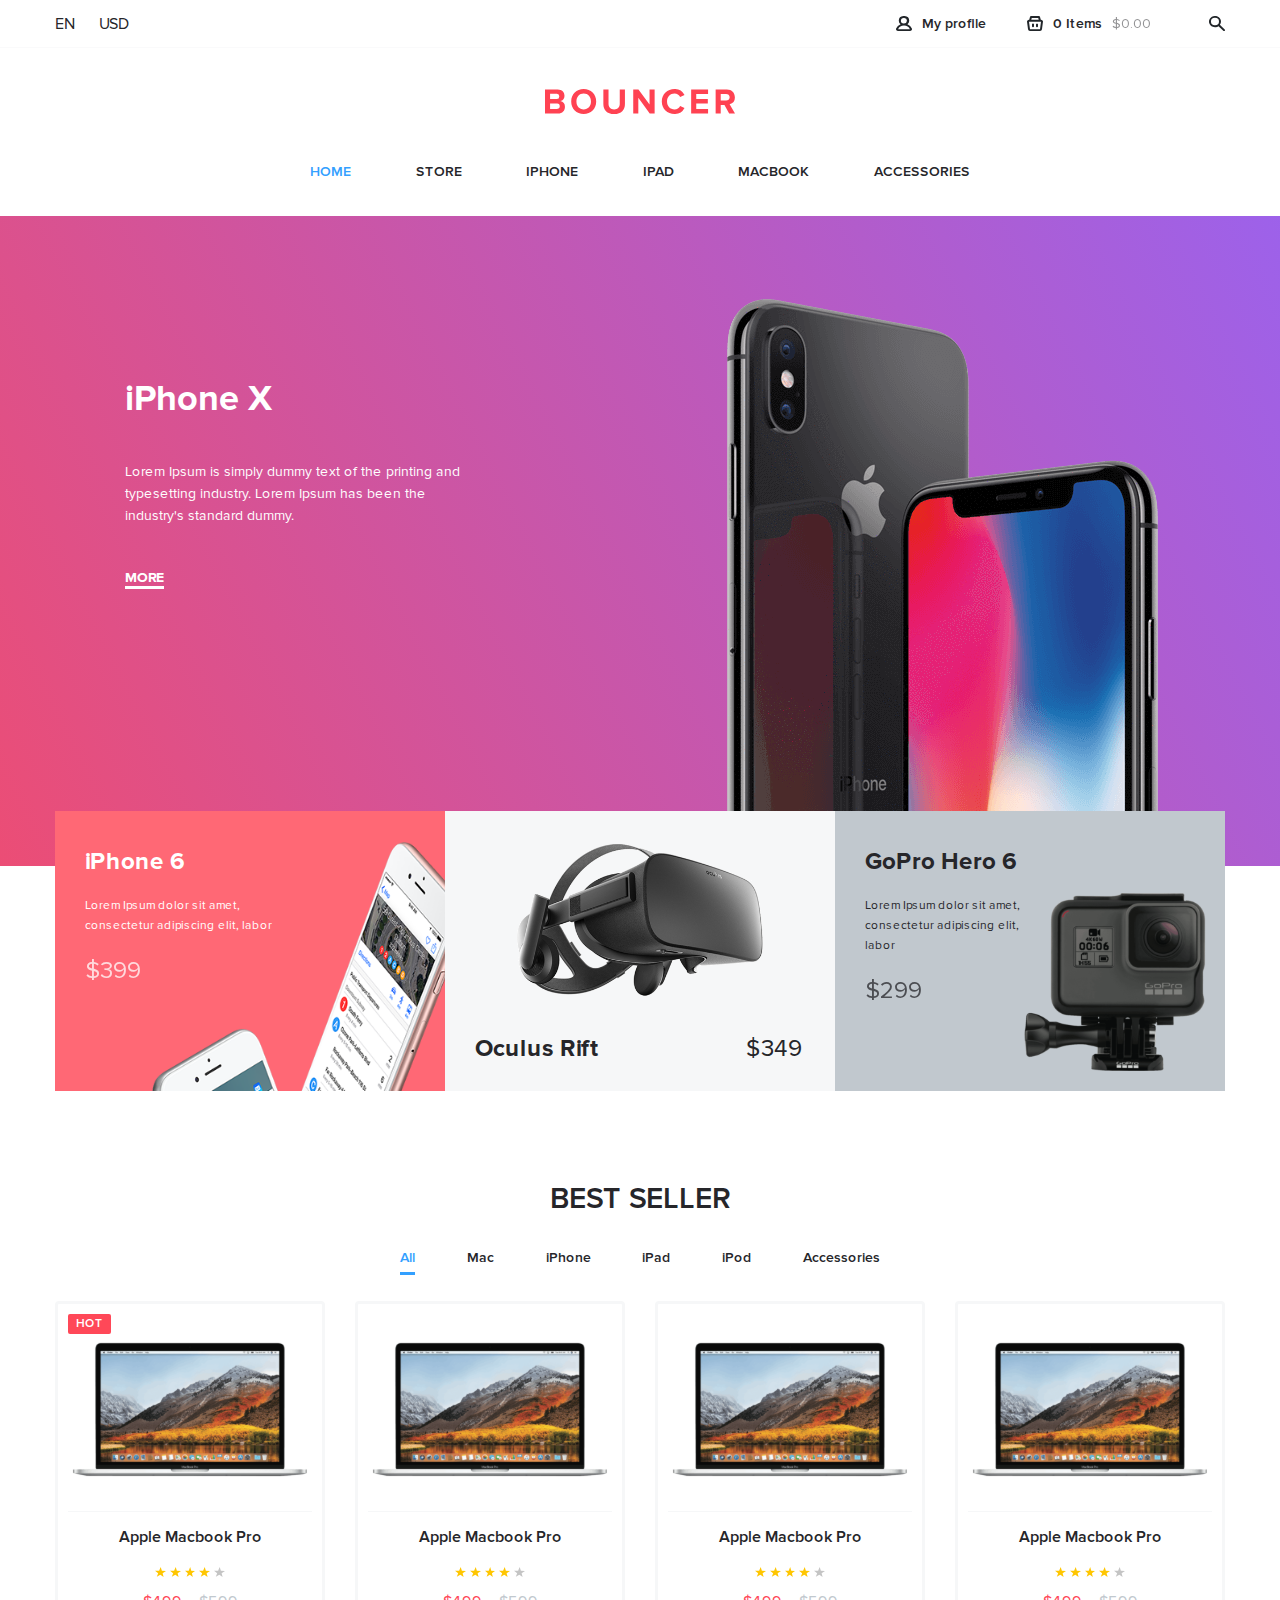
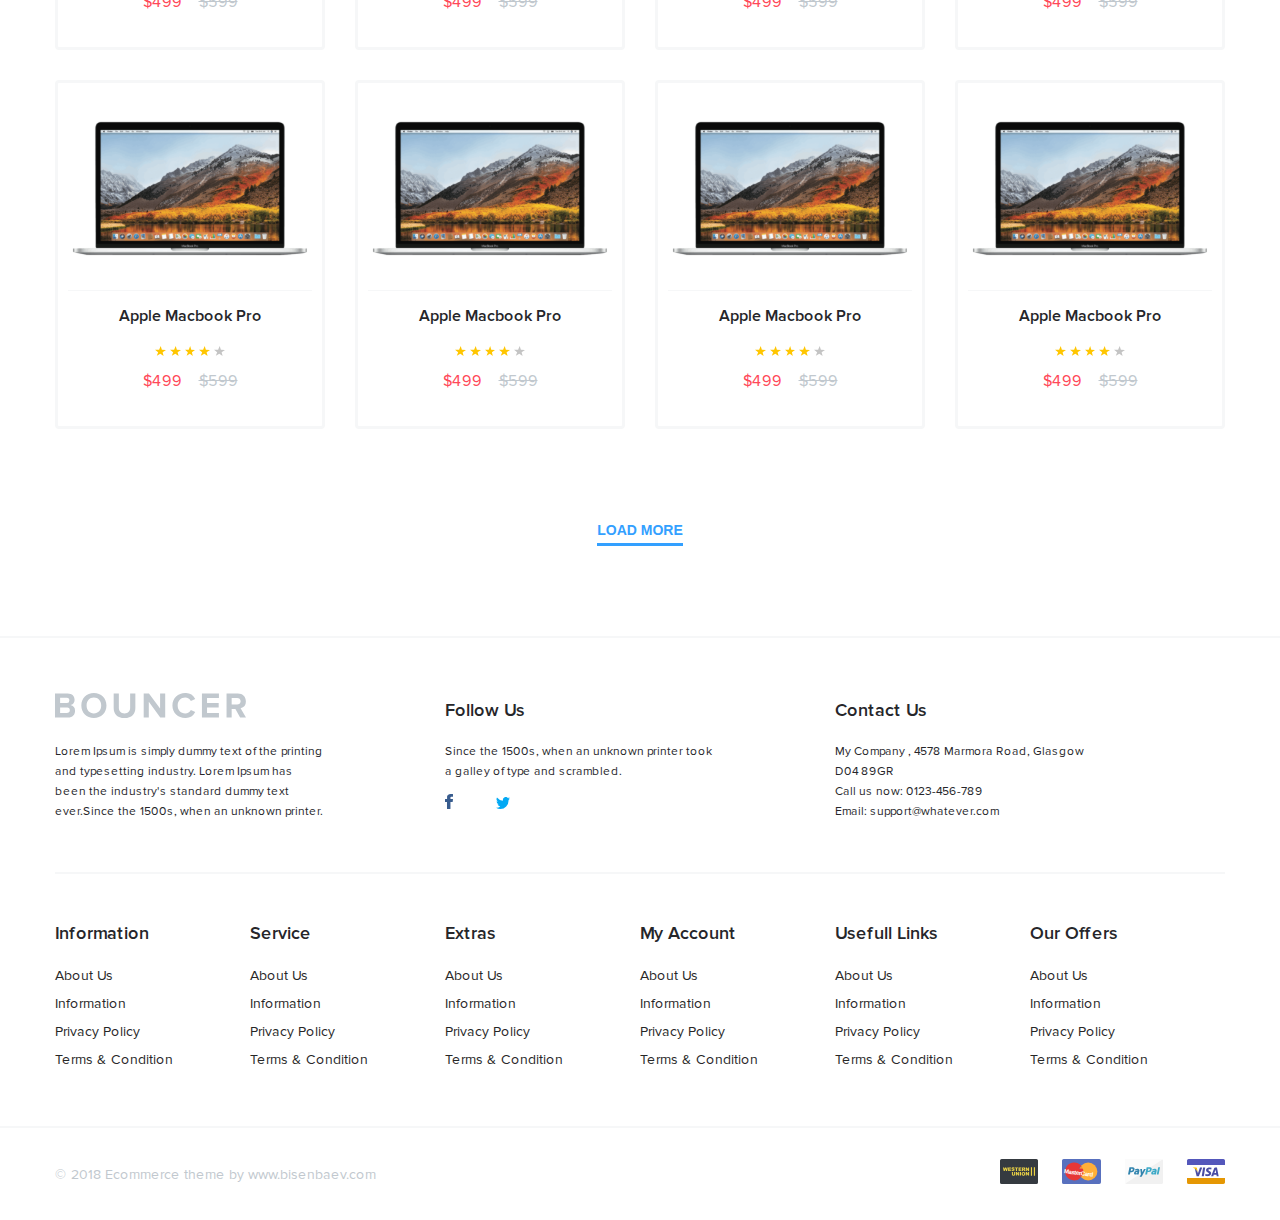
<file: Bouncer/index.html>
<!DOCTYPE html>
<html lang="en">

<head>
    <meta charset="UTF-8">
    <meta name="viewport" content="width=device-width, initial-scale=1.0">
    <meta http-equiv="X-UA-Compatible" content="ie=edge">
    <title>Bouncer</title>
    <link rel="stylesheet" href="styles/site.css">
</head>

<body>
    <header class="column-container">
        <div class="top-menu">
            <div class="container">
                <div class="left-controls">
                    <span class="dd">EN</span>
                    <span class="dd">USD</span>
                </div>
                <div class="right-controls flex-vertical-center">
                    <a href="#" class="profile-link flex-vertical-center font-semibold">
                        <img src="./img/Без названия (1).svg">
                        <span>My profile</span>
                    </a>
                    <div class="cart-controls flex-vertical-center">
                        <a href="#" class="cart-link flex-vertical-center font-semibold">
                            <img src="./img/Без названия (2).svg">
                            <span>0 Items</span>
                        </a>
                        <span class="cart-total">$0.00</span>
                    </div>
                    <img src="./img/Без названия.svg">
                </div>
            </div>
        </div>
        <div class="logo-and-nav-container column-container">
            <img src="./img/logo.svg" alt="">
            <nav class="flex-container">
                <a href="#" class="nav-link active">Home</a>
                <a href="#" class="nav-link">Store</a>
                <a href="#" class="nav-link">iPhone</a>
                <a href="#" class="nav-link">iPad</a>
                <a href="#" class="nav-link">MacBook</a>
                <a href="#" class="nav-link">Accessories</a>
            </nav>
        </div>
    </header>
    <section class="carousel-section">
        <div class="container flex-container">
            <div class="slide-description">
                <div class="slide-title">iPhone X</div>
                <div class="slide-text">Lorem Ipsum is simply dummy text of the printing and typesetting industry. Lorem
                    Ipsum has been the industry's standard dummy.</div>
                <a href="#" class="slide-link">MORE</a>
            </div>
            <img src="./img/mask group.svg" alt="">
        </div>
    </section>
    <section class="top-gadgets-section">
        <div class="container flex-container">
            <a href="#" class="gadget-card">
                <div class="card-title">iPhone 6</div>
                <div class="card-text">Lorem Ipsum dolor sit amet, consectetur adipiscing elit, labor</div>
                <div class="price">$399</div>
                <img class="card-image" src="./img/pic small.svg" alt="">
            </a>
            <a href="#" class="gadget-card">
                <img class="card-image" src="./img/oculus.svg" alt="">

                <div class="card-text">
                    <div class="card-title">Oculus Rift</div>
                    <div class="price">$349</div>
                </div>
            </a>
            <a href="#" class="gadget-card">
                <div class="card-title">GoPro Hero 6</div>
                <div class="card-text">Lorem Ipsum dolor sit amet, consectetur adipiscing elit, labor</div>
                <div class="price">$299</div>
                <img class="card-image" src="./img/gopro.svg" alt="">
            </a>
        </div>
    </section>
    <section class="best-seller-section">
        <div class="container">
            <div class="bs-title">Best Seller</div>
            <div class="bs-links">
                <a href="#" class="bs-link active">All</a>
                <a href="#" class="bs-link">Mac</a>
                <a href="#" class="bs-link">iPhone</a>
                <a href="#" class="bs-link">iPad</a>
                <a href="#" class="bs-link">iPod</a>
                <a href="#" class="bs-link">Accessories</a>
            </div>
            <div class="bs-products">
                <div class="product-card hot">
                    <div class="product-img-container">
                        <img class="product-img" src="./img/macbook.svg" alt="">
                        <div class="product-controls">
                            <button type="button" class="product-control">
                                <img src="./img/hearts.svg">
                            </button>
                            <button type="button" class="product-control">
                                <img src="./img/cart_2.svg">
                            </button>
                        </div>
                    </div>
                    <div class="product-name">Apple Macbook Pro</div>
                    <div class="rating">
                        <img src="./img/star_copy_4.svg" alt="" class="star active">
                        <img src="./img/star_copy_4.svg" alt="" class="star active">
                        <img src="./img/star_copy_4.svg" alt="" class="star active">
                        <img src="./img/star_copy_4.svg" alt="" class="star active">
                        <img src="./img/star_copy_4.svg" alt="" class="star">
                    </div>
                    <div class="price">
                        <span class="current-price">$499</span>
                        <span class="old-price">$599</span>
                    </div>
                </div>
                <div class="product-card">
                    <div class="product-img-container">
                        <img class="product-img" src="./img/macbook.svg" alt="">
                        <div class="product-controls">
                            <button type="button" class="product-control">
                                <img src="./img/hearts.svg">
                            </button>
                            <button type="button" class="product-control">
                                <img src="./img/cart_2.svg">
                            </button>
                        </div>
                    </div>
                    <div class="product-name">Apple Macbook Pro</div>
                    <div class="rating">
                        <img src="./img/star_copy_4.svg" alt="" class="star active">
                        <img src="./img/star_copy_4.svg" alt="" class="star active">
                        <img src="./img/star_copy_4.svg" alt="" class="star active">
                        <img src="./img/star_copy_4.svg" alt="" class="star active">
                        <img src="./img/star_copy_4.svg" alt="" class="star">
                    </div>
                    <div class="price">
                        <span class="current-price">$499</span>
                        <span class="old-price">$599</span>
                    </div>
                </div>
                <div class="product-card">
                    <div class="product-img-container">
                        <img class="product-img" src="./img/macbook.svg" alt="">
                        <div class="product-controls">
                            <button type="button" class="product-control">
                                <img src="./img/hearts.svg">
                            </button>
                            <button type="button" class="product-control">
                                <img src="./img/cart_2.svg">
                            </button>
                        </div>
                    </div>
                    <div class="product-name">Apple Macbook Pro</div>
                    <div class="rating">
                        <img src="./img/star_copy_4.svg" alt="" class="star active">
                        <img src="./img/star_copy_4.svg" alt="" class="star active">
                        <img src="./img/star_copy_4.svg" alt="" class="star active">
                        <img src="./img/star_copy_4.svg" alt="" class="star active">
                        <img src="./img/star_copy_4.svg" alt="" class="star">
                    </div>
                    <div class="price">
                        <span class="current-price">$499</span>
                        <span class="old-price">$599</span>
                    </div>
                </div>
                <div class="product-card">
                    <div class="product-img-container">
                        <img class="product-img" src="./img/macbook.svg" alt="">
                        <div class="product-controls">
                            <button type="button" class="product-control">
                                <img src="./img/hearts.svg">
                            </button>
                            <button type="button" class="product-control">
                                <img src="./img/cart_2.svg">
                            </button>
                        </div>
                    </div>
                    <div class="product-name">Apple Macbook Pro</div>
                    <div class="rating">
                        <img src="./img/star_copy_4.svg" alt="" class="star active">
                        <img src="./img/star_copy_4.svg" alt="" class="star active">
                        <img src="./img/star_copy_4.svg" alt="" class="star active">
                        <img src="./img/star_copy_4.svg" alt="" class="star active">
                        <img src="./img/star_copy_4.svg" alt="" class="star">
                    </div>
                    <div class="price">
                        <span class="current-price">$499</span>
                        <span class="old-price">$599</span>
                    </div>
                </div>
                <div class="product-card">
                    <div class="product-img-container">
                        <img class="product-img" src="./img/macbook.svg" alt="">
                        <div class="product-controls">
                            <button type="button" class="product-control">
                                <img src="./img/hearts.svg">
                            </button>
                            <button type="button" class="product-control">
                                <img src="./img/cart_2.svg">
                            </button>
                        </div>
                    </div>
                    <div class="product-name">Apple Macbook Pro</div>
                    <div class="rating">
                        <img src="./img/star_copy_4.svg" alt="" class="star active">
                        <img src="./img/star_copy_4.svg" alt="" class="star active">
                        <img src="./img/star_copy_4.svg" alt="" class="star active">
                        <img src="./img/star_copy_4.svg" alt="" class="star active">
                        <img src="./img/star_copy_4.svg" alt="" class="star">
                    </div>
                    <div class="price">
                        <span class="current-price">$499</span>
                        <span class="old-price">$599</span>
                    </div>
                </div>
                <div class="product-card">
                    <div class="product-img-container">
                        <img class="product-img" src="./img/macbook.svg" alt="">
                        <div class="product-controls">
                            <button type="button" class="product-control">
                                <img src="./img/hearts.svg">
                            </button>
                            <button type="button" class="product-control">
                                <img src="./img/cart_2.svg">
                            </button>
                        </div>
                    </div>
                    <div class="product-name">Apple Macbook Pro</div>
                    <div class="rating">
                        <img src="./img/star_copy_4.svg" alt="" class="star active">
                        <img src="./img/star_copy_4.svg" alt="" class="star active">
                        <img src="./img/star_copy_4.svg" alt="" class="star active">
                        <img src="./img/star_copy_4.svg" alt="" class="star active">
                        <img src="./img/star_copy_4.svg" alt="" class="star">
                    </div>
                    <div class="price">
                        <span class="current-price">$499</span>
                        <span class="old-price">$599</span>
                    </div>
                </div>
                <div class="product-card">
                    <div class="product-img-container">
                        <img class="product-img" src="./img/macbook.svg" alt="">
                        <div class="product-controls">
                            <button type="button" class="product-control">
                                <img src="./img/hearts.svg">
                            </button>
                            <button type="button" class="product-control">
                                <img src="./img/cart_2.svg">
                            </button>
                        </div>
                    </div>
                    <div class="product-name">Apple Macbook Pro</div>
                    <div class="rating">
                        <img src="./img/star_copy_4.svg" alt="" class="star active">
                        <img src="./img/star_copy_4.svg" alt="" class="star active">
                        <img src="./img/star_copy_4.svg" alt="" class="star active">
                        <img src="./img/star_copy_4.svg" alt="" class="star active">
                        <img src="./img/star_copy_4.svg" alt="" class="star">
                    </div>
                    <div class="price">
                        <span class="current-price">$499</span>
                        <span class="old-price">$599</span>
                    </div>
                </div>
                <div class="product-card">
                    <div class="product-img-container">
                        <img class="product-img" src="./img/macbook.svg" alt="">
                        <div class="product-controls">
                            <button type="button" class="product-control">
                                <img src="./img/hearts.svg">
                            </button>
                            <button type="button" class="product-control">
                                <img src="./img/cart_2.svg">
                            </button>
                        </div>
                    </div>
                    <div class="product-name">Apple Macbook Pro</div>
                    <div class="rating">
                        <img src="./img/star_copy_4.svg" alt="" class="star active">
                        <img src="./img/star_copy_4.svg" alt="" class="star active">
                        <img src="./img/star_copy_4.svg" alt="" class="star active">
                        <img src="./img/star_copy_4.svg" alt="" class="star active">
                        <img src="./img/star_copy_4.svg" alt="" class="star">
                    </div>
                    <div class="price">
                        <span class="current-price">$499</span>
                        <span class="old-price">$599</span>
                    </div>
                </div>
            </div>
            <div class="more">
                <button class= "loadmore" type="button">Load more</button>
            </div>
        </div>
    </section>
    <footer class="footer">
        <div class="container">
            <div class="footer-general">
                <div class="footer-general-item">
                    <img src="./img/logogrey.svg" alt="">
                    <p class="item-text">Lorem Ipsum is simply dummy text of the printing and typesetting industry.
                        Lorem Ipsum has been the industry's standard dummy text ever.Since the 1500s, when an
                        unknown printer.</p>
                </div>
                <div class="footer-general-item">
                    <span class="footer-title">Follow Us</span>
                    <p class="item-text">Since the 1500s, when an unknown printer took a galley of type and
                        scrambled.</p>
                    <div>
                    <img class="social-icon" src="./img/facebook.svg" alt="">
                    <img class="social-icon" src="./img/twitter.svg" alt="">
                </div>
            </div>
            <div class="footer-general-item">
                <span class="footer-title">Contact Us</span>
                <p class="item-text">My Company , 4578 Marmora Road, Glasgow <br>
                    D04 89GR <br>
                    Call us now: 0123-456-789 <br>
                    Email: support@whatever.com</p>
            </div>
        </div>
        <div class="footer-links">
            <div class="link-column">
                <div class="column-title">Information</div>
                <div class="column-links">
                    <a href="#">About Us</a>
                    <a href="#">Information</a>
                    <a href="#">Privacy Policy</a>
                    <a href="#">Terms & Condition</a>
                </div>
            </div>
            <div class="link-column">
                <div class="column-title">Service</div>
                <div class="column-links">
                    <a href="#">About Us</a>
                    <a href="#">Information</a>
                    <a href="#">Privacy Policy</a>
                    <a href="#">Terms & Condition</a>
                </div>
            </div>
            <div class="link-column">
                <div class="column-title">Extras</div>
                <div class="column-links">
                    <a href="#">About Us</a>
                    <a href="#">Information</a>
                    <a href="#">Privacy Policy</a>
                    <a href="#">Terms & Condition</a>
                </div>
            </div>
            <div class="link-column">
                <div class="column-title">My Account</div>
                <div class="column-links">
                    <a href="#">About Us</a>
                    <a href="#">Information</a>
                    <a href="#">Privacy Policy</a>
                    <a href="#">Terms & Condition</a>
                </div>
            </div>
            <div class="link-column">
                <div class="column-title">Usefull Links</div>
                <div class="column-links">
                    <a href="#">About Us</a>
                    <a href="#">Information</a>
                    <a href="#">Privacy Policy</a>
                    <a href="#">Terms & Condition</a>
                </div>
            </div>
            <div class="link-column">
                <div class="column-title">Our Offers</div>
                <div class="column-links">
                    <a href="#">About Us</a>
                    <a href="#">Information</a>
                    <a href="#">Privacy Policy</a>
                    <a href="#">Terms & Condition</a>
                </div>
            </div>


        </div>
        </div>
    </footer>

    <div class="credits">
        <div class="container credits-container">
            <span class="copyright">© 2018 Ecommerce theme by www.bisenbaev.com</span>
            <div class="pay-logos">
                <img src="./img/Western-union.svg">
                <img src="./img/Master Card.svg">
                <img src="./img/Paypal.svg">
                <img src="./img/Visa.svg">
            </div>
        </div>
    </div>
</body>

</html>
</file>
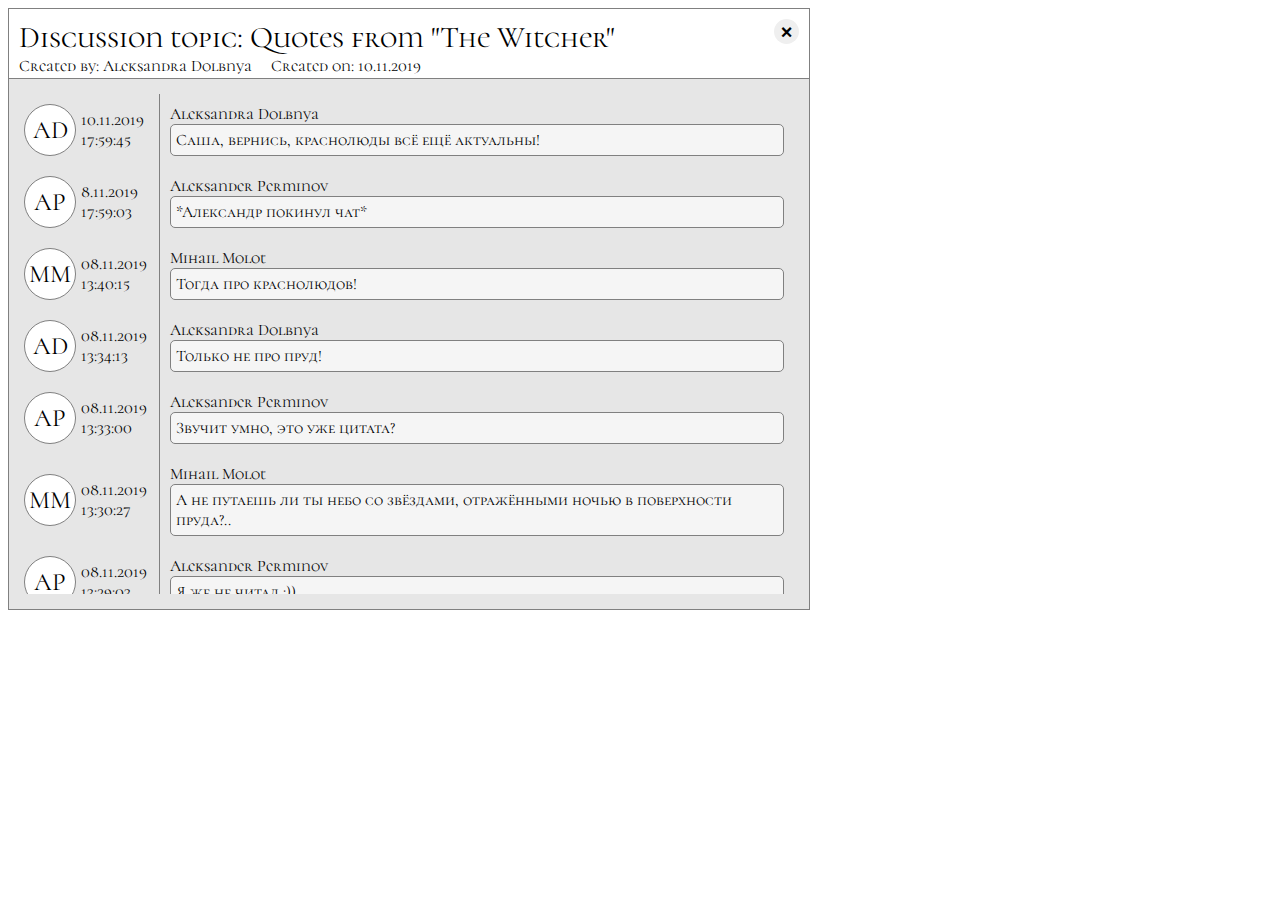
<file: chat.html>
<!DOCTYPE html>
<html lang="en">

<head>
    <meta charset="UTF-8">
    <meta name="viewport" content="width=device-width, initial-scale=1.0">
    <meta http-equiv="X-UA-Compatible" content="ie=edge">
    <link rel="stylesheet" href="chat.css">
    <title>Discussion window</title>
</head>

<body>
    <div class="page">
        <div class="start">
            <div class="topic">
                <span>Discussion topic: Quotes from "The Witcher"</span>
                <button type="button" class="close-button"> &times; </button>
            </div>
            <span class="creator"> Created by: Aleksandra Dolbnya </span>
            <span> Created on: 10.11.2019 </span>

        </div>

        <div class="main">

            <div class="message">
                <div class="message__date">
                    <div class="icon">AD</div>
                    <div class="date">
                        <span>10.11.2019</span>
                        <span>17:59:45</span>
                    </div>
                </div>
                <div class="message__text">
                    <span class="author">Aleksandra Dolbnya</span>
                    <div class="text">Саша, вернись, краснолюды всё ещё актуальны!</div>
                </div>
            </div>

            <div class="message">
                <div class="message__date">
                    <div class="icon">AP</div>
                    <div class="date">
                        <span>8.11.2019</span>
                        <span>17:59:03</span>
                    </div>
                </div>
                <div class="message__text">
                    <span>Aleksander Perminov</span>
                    <div class="text">*Александр покинул чат*</div>
                </div>
            </div>

            <div class="message">
                <div class="message__date">
                    <div class="icon">MM</div>
                    <div class="date">
                        <span>08.11.2019</span>
                        <span>13:40:15</span>
                    </div>
                </div>
                <div class="message__text">
                    <span>Mihail Molot</span>
                    <div class="text">Тогда про краснолюдов!</div>
                </div>
            </div>

            <div class="message">
                <div class="message__date">
                    <div class="icon">AD</div>
                    <div class="date">
                        <span>08.11.2019</span>
                        <span>13:34:13</span>
                    </div>
                </div>
                <div class="message__text">
                    <span>Aleksandra Dolbnya</span>
                    <div class="text">Только не про пруд!</div>
                </div>
            </div>

            <div class="message">
                <div class="message__date">
                    <div class="icon">AP</div>
                    <div class="date">
                        <span>08.11.2019</span>
                        <span>13:33:00</span>
                    </div>
                </div>
                <div class="message__text">
                    <span>Aleksander Perminov</span>
                    <div class="text">Звучит умно, это уже цитата?</div>
                </div>
            </div>

            <div class="message">
                <div class="message__date">
                    <div class="icon">MM</div>
                    <div class="date">
                        <span>08.11.2019</span>
                        <span>13:30:27</span>
                    </div>
                </div>
                <div class="message__text">
                    <span>Mihail Molot</span>
                    <div class="text">
                        А не путаешь ли ты небо со звёздами, отражёнными ночью в поверхности пруда?..
                    </div>
                </div>
            </div>

            <div class="message">
                <div class="message__date">
                    <div class="icon">AP</div>
                    <div class="date">
                        <span>08.11.2019</span>
                        <span>13:29:03</span>
                    </div>
                </div>
                <div class="message__text">
                    <span>Aleksander Perminov</span>
                    <div class="text">Я же не читал :))</div>
                </div>
            </div>

            <div class="message">
                <div class="message__date">
                    <div class="icon">AD</div>
                    <div class="date">
                        <span>08.11.2019</span>
                        <span>13:28:17</span>
                    </div>
                </div>
                <div class="message__text">
                    <span>Aleksandra Dolbnya</span>
                    <div class="text">Ребят, срочно нужны лучшие цитаты из "Ведьмака"!</div>
                </div>
            </div>

            <div class="message">
                <div class="message__date">
                    <div class="icon">AP</div>
                    <div class="date">
                        <span>08.11.2019</span>
                        <span>13:20:43</span>
                    </div>
                </div>
                <div class="message__text">
                    <span>Aleksander Perminov</span>
                    <div class="text">Цитаты из "Ведьмака" тут, конечно, помогут!</div>
                </div>
            </div>

        </div>

    </div>




    </div>
</body>

</html>
</file>
<file: Bouncer/styles/site.css>
@font-face {
  font-family: 'Proxima Nova Rg';
  src: url("../fonts/ProximaNova-Regular.eot");
  src: local("Proxima Nova Regular"), local("ProximaNova-Regular"), url("../fonts/ProximaNova-Regular.eot?#iefix") format("embedded-opentype"), url("../fonts/ProximaNova-Regular.woff") format("woff"), url("../fonts/fonts/ProximaNova-Regular.ttf") format("truetype");
  font-weight: normal;
  font-style: normal;
}

@font-face {
  font-family: 'Proxima Nova Rg';
  src: url("../fonts/ProximaNova-Semibold.eot");
  src: local("Proxima Nova Semibold"), local("ProximaNova-Semibold"), url("../fonts/ProximaNova-Semibold.eot?#iefix") format("embedded-opentype"), url("../fonts/ProximaNova-Semibold.woff") format("woff"), url("../fonts/ProximaNova-Semibold.ttf") format("truetype");
  font-weight: 600;
  font-style: normal;
}

@font-face {
  font-family: 'Proxima Nova Rg';
  src: url("../fonts/ProximaNova-Bold.eot");
  src: local("Proxima Nova Condensed Bold"), local("ProximaNova-Bold"), url("../fonts/ProximaNova-Bold.eot?#iefix") format("embedded-opentype"), url("../fonts/ProximaNova-Bold.woff") format("woff"), url("../fonts/ProximaNova-Bold.ttf") format("truetype");
  font-weight: bold;
  font-style: normal;
}

* {
  -webkit-box-sizing: border-box;
          box-sizing: border-box;
}

.container {
  max-width: 1170px;
  margin: 0 auto;
}

body {
  font-family: 'Proxima Nova Rg';
  margin: 0;
  color: #26262A;
}

.font-bold, .carousel-section .slide-title, .carousel-section .slide-link, .gadget-card:nth-child(2n) .card-text .card-title, .gadget-card .card-title, .loadmore {
  font-weight: bold;
}

.font-semibold, .nav-link, .bs-title, .bs-link, .product-card.hot:after, .product-card .product-name, .footer-title, .column-title {
  font-weight: 600;
}

.flex-container, .column-container, .flex-vertical-center {
  display: -webkit-box;
  display: -ms-flexbox;
  display: flex;
}

.column-container {
  -webkit-box-orient: vertical;
  -webkit-box-direction: normal;
      -ms-flex-direction: column;
          flex-direction: column;
}

.flex-vertical-center {
  -webkit-box-align: center;
      -ms-flex-align: center;
          align-items: center;
}

header {
  height: 216px;
}

.top-menu {
  height: 48px;
  border-bottom: 1px solid #FAFAFB;
}

.top-menu .container {
  display: -webkit-box;
  display: -ms-flexbox;
  display: flex;
  -webkit-box-pack: justify;
      -ms-flex-pack: justify;
          justify-content: space-between;
  -webkit-box-align: center;
      -ms-flex-align: center;
          align-items: center;
  height: 100%;
}

.top-menu .dd:first-child {
  margin-right: 20px;
}

.profile-link,
.cart-link {
  font-size: 14px;
  text-decoration: none;
  color: #26262A;
  margin-right: 41px;
}

.profile-link > img,
.cart-link > img {
  margin-right: 10px;
}

.cart-controls {
  margin-right: 58px;
}

.cart-link {
  margin-right: 0;
}

.cart-total {
  opacity: .5;
  margin-left: 10px;
  font-size: 14px;
}

.logo-and-nav-container {
  -webkit-box-flex: 1;
      -ms-flex-positive: 1;
          flex-grow: 1;
  -webkit-box-align: center;
      -ms-flex-align: center;
          align-items: center;
  -webkit-box-pack: justify;
      -ms-flex-pack: justify;
          justify-content: space-between;
  padding-top: 41px;
  padding-bottom: 36px;
}

nav {
  width: 660px;
  -webkit-box-pack: justify;
      -ms-flex-pack: justify;
          justify-content: space-between;
}

.nav-link {
  text-decoration: none;
  text-transform: uppercase;
  font-size: 14px;
  color: #26262A;
}

.nav-link.active, .nav-link:hover {
  color: #33A0FF;
}

@font-face {
  font-family: 'Proxima Nova Rg';
  src: url("../fonts/ProximaNova-Regular.eot");
  src: local("Proxima Nova Regular"), local("ProximaNova-Regular"), url("../fonts/ProximaNova-Regular.eot?#iefix") format("embedded-opentype"), url("../fonts/ProximaNova-Regular.woff") format("woff"), url("../fonts/fonts/ProximaNova-Regular.ttf") format("truetype");
  font-weight: normal;
  font-style: normal;
}

@font-face {
  font-family: 'Proxima Nova Rg';
  src: url("../fonts/ProximaNova-Semibold.eot");
  src: local("Proxima Nova Semibold"), local("ProximaNova-Semibold"), url("../fonts/ProximaNova-Semibold.eot?#iefix") format("embedded-opentype"), url("../fonts/ProximaNova-Semibold.woff") format("woff"), url("../fonts/ProximaNova-Semibold.ttf") format("truetype");
  font-weight: 600;
  font-style: normal;
}

@font-face {
  font-family: 'Proxima Nova Rg';
  src: url("../fonts/ProximaNova-Bold.eot");
  src: local("Proxima Nova Condensed Bold"), local("ProximaNova-Bold"), url("../fonts/ProximaNova-Bold.eot?#iefix") format("embedded-opentype"), url("../fonts/ProximaNova-Bold.woff") format("woff"), url("../fonts/ProximaNova-Bold.ttf") format("truetype");
  font-weight: bold;
  font-style: normal;
}

* {
  -webkit-box-sizing: border-box;
          box-sizing: border-box;
}

.container {
  max-width: 1170px;
  margin: 0 auto;
}

body {
  font-family: 'Proxima Nova Rg';
  margin: 0;
  color: #26262A;
}

.font-bold, .carousel-section .slide-title, .carousel-section .slide-link, .gadget-card:nth-child(2n) .card-text .card-title, .gadget-card .card-title, .loadmore {
  font-weight: bold;
}

.font-semibold, .nav-link, .bs-title, .bs-link, .product-card.hot:after, .product-card .product-name, .footer-title, .column-title {
  font-weight: 600;
}

.flex-container, .column-container, .flex-vertical-center {
  display: -webkit-box;
  display: -ms-flexbox;
  display: flex;
}

.column-container {
  -webkit-box-orient: vertical;
  -webkit-box-direction: normal;
      -ms-flex-direction: column;
          flex-direction: column;
}

.flex-vertical-center {
  -webkit-box-align: center;
      -ms-flex-align: center;
          align-items: center;
}

.carousel-section {
  height: 650px;
  background-image: linear-gradient(63deg, #ff4858 -25%, #8f65ff 118%);
}

.carousel-section .container {
  -webkit-box-pack: justify;
      -ms-flex-pack: justify;
          justify-content: space-between;
  padding-left: 70px;
  padding-right: 35px;
}

.carousel-section .slide-description {
  padding-top: 161px;
  color: white;
}

.carousel-section .slide-title {
  font-size: 36px;
}

.carousel-section .slide-text {
  margin: 40px 0;
  line-height: 22px;
  font-size: 14px;
}

.carousel-section .slide-link {
  text-decoration: none;
  line-height: 22px;
  font-size: 14px;
  color: white;
  border-bottom: 3px solid white;
}

@font-face {
  font-family: 'Proxima Nova Rg';
  src: url("../fonts/ProximaNova-Regular.eot");
  src: local("Proxima Nova Regular"), local("ProximaNova-Regular"), url("../fonts/ProximaNova-Regular.eot?#iefix") format("embedded-opentype"), url("../fonts/ProximaNova-Regular.woff") format("woff"), url("../fonts/fonts/ProximaNova-Regular.ttf") format("truetype");
  font-weight: normal;
  font-style: normal;
}

@font-face {
  font-family: 'Proxima Nova Rg';
  src: url("../fonts/ProximaNova-Semibold.eot");
  src: local("Proxima Nova Semibold"), local("ProximaNova-Semibold"), url("../fonts/ProximaNova-Semibold.eot?#iefix") format("embedded-opentype"), url("../fonts/ProximaNova-Semibold.woff") format("woff"), url("../fonts/ProximaNova-Semibold.ttf") format("truetype");
  font-weight: 600;
  font-style: normal;
}

@font-face {
  font-family: 'Proxima Nova Rg';
  src: url("../fonts/ProximaNova-Bold.eot");
  src: local("Proxima Nova Condensed Bold"), local("ProximaNova-Bold"), url("../fonts/ProximaNova-Bold.eot?#iefix") format("embedded-opentype"), url("../fonts/ProximaNova-Bold.woff") format("woff"), url("../fonts/ProximaNova-Bold.ttf") format("truetype");
  font-weight: bold;
  font-style: normal;
}

* {
  -webkit-box-sizing: border-box;
          box-sizing: border-box;
}

.container {
  max-width: 1170px;
  margin: 0 auto;
}

body {
  font-family: 'Proxima Nova Rg';
  margin: 0;
  color: #26262A;
}

.font-bold, .carousel-section .slide-title, .carousel-section .slide-link, .gadget-card:nth-child(2n) .card-text .card-title, .gadget-card .card-title, .loadmore {
  font-weight: bold;
}

.font-semibold, .nav-link, .bs-title, .bs-link, .product-card.hot:after, .product-card .product-name, .footer-title, .column-title {
  font-weight: 600;
}

.flex-container, .column-container, .flex-vertical-center {
  display: -webkit-box;
  display: -ms-flexbox;
  display: flex;
}

.column-container {
  -webkit-box-orient: vertical;
  -webkit-box-direction: normal;
      -ms-flex-direction: column;
          flex-direction: column;
}

.flex-vertical-center {
  -webkit-box-align: center;
      -ms-flex-align: center;
          align-items: center;
}

.top-gadgets-section {
  margin-top: -55px;
}

.top-gadgets-section .container {
  -webkit-box-pack: center;
      -ms-flex-pack: center;
          justify-content: center;
}

.gadget-card {
  width: 390px;
  height: 280px;
  background-color: #F6F7F8;
  color: #26262A;
  text-decoration: none;
  padding-top: 36px;
  padding-left: 30px;
  position: relative;
}

.gadget-card:first-child {
  background-color: #FF6875;
  color: white;
}

.gadget-card:first-child .card-text {
  width: 220px;
}

.gadget-card:first-child .card-image {
  position: absolute;
  right: 0;
  bottom: 0;
}

.gadget-card:first-child .price {
  opacity: .75;
}

.gadget-card:nth-child(2n) .card-image {
  position: absolute;
  right: 34px;
  top: -52px;
}

.gadget-card:nth-child(2n) .card-text {
  position: absolute;
  bottom: 12px;
  left: 30px;
  display: -webkit-box;
  display: -ms-flexbox;
  display: flex;
  right: 33px;
}

.gadget-card:nth-child(2n) .card-text .price {
  margin-left: auto;
}

.gadget-card:last-child {
  background-color: #C1C8CE;
}

.gadget-card:last-child .card-text {
  width: 160px;
}

.gadget-card:last-child .price {
  opacity: .75;
}

.gadget-card:last-child .card-image {
  position: absolute;
  left: 144px;
  bottom: 20px;
}

.gadget-card .card-title {
  font-size: 24px;
}

.gadget-card .card-text {
  font-size: 12px;
  line-height: 20px;
  margin: 20px 0;
}

.gadget-card .price {
  font-size: 24px;
}

@font-face {
  font-family: 'Proxima Nova Rg';
  src: url("../fonts/ProximaNova-Regular.eot");
  src: local("Proxima Nova Regular"), local("ProximaNova-Regular"), url("../fonts/ProximaNova-Regular.eot?#iefix") format("embedded-opentype"), url("../fonts/ProximaNova-Regular.woff") format("woff"), url("../fonts/fonts/ProximaNova-Regular.ttf") format("truetype");
  font-weight: normal;
  font-style: normal;
}

@font-face {
  font-family: 'Proxima Nova Rg';
  src: url("../fonts/ProximaNova-Semibold.eot");
  src: local("Proxima Nova Semibold"), local("ProximaNova-Semibold"), url("../fonts/ProximaNova-Semibold.eot?#iefix") format("embedded-opentype"), url("../fonts/ProximaNova-Semibold.woff") format("woff"), url("../fonts/ProximaNova-Semibold.ttf") format("truetype");
  font-weight: 600;
  font-style: normal;
}

@font-face {
  font-family: 'Proxima Nova Rg';
  src: url("../fonts/ProximaNova-Bold.eot");
  src: local("Proxima Nova Condensed Bold"), local("ProximaNova-Bold"), url("../fonts/ProximaNova-Bold.eot?#iefix") format("embedded-opentype"), url("../fonts/ProximaNova-Bold.woff") format("woff"), url("../fonts/ProximaNova-Bold.ttf") format("truetype");
  font-weight: bold;
  font-style: normal;
}

* {
  -webkit-box-sizing: border-box;
          box-sizing: border-box;
}

.container {
  max-width: 1170px;
  margin: 0 auto;
}

body {
  font-family: 'Proxima Nova Rg';
  margin: 0;
  color: #26262A;
}

.font-bold, .carousel-section .slide-title, .carousel-section .slide-link, .gadget-card:nth-child(2n) .card-text .card-title, .gadget-card .card-title, .loadmore {
  font-weight: bold;
}

.font-semibold, .nav-link, .bs-title, .bs-link, .product-card.hot:after, .product-card .product-name, .footer-title, .column-title {
  font-weight: 600;
}

.flex-container, .column-container, .flex-vertical-center {
  display: -webkit-box;
  display: -ms-flexbox;
  display: flex;
}

.column-container {
  -webkit-box-orient: vertical;
  -webkit-box-direction: normal;
      -ms-flex-direction: column;
          flex-direction: column;
}

.flex-vertical-center {
  -webkit-box-align: center;
      -ms-flex-align: center;
          align-items: center;
}

.best-seller-section {
  margin: 90px 0;
}

.bs-title {
  font-size: 30px;
  line-height: 36px;
  text-transform: uppercase;
  text-align: center;
  margin-bottom: 27px;
}

.bs-links {
  width: 480px;
  text-align: center;
  margin: 0 auto 26px;
  display: -webkit-box;
  display: -ms-flexbox;
  display: flex;
  -webkit-box-pack: justify;
      -ms-flex-pack: justify;
          justify-content: space-between;
}

.bs-link {
  color: #26262A;
  font-size: 14px;
  line-height: 2;
  text-decoration: none;
}

.bs-link.active {
  color: #33A0FF;
  border-bottom: 3px solid #33A0FF;
}

.bs-link:hover {
  color: #33A0FF;
}

.bs-products {
  display: -ms-grid;
  display: grid;
  -ms-grid-columns: (270px)[4];
      grid-template-columns: repeat(4, 270px);
  grid-auto-rows: 349px;
  grid-gap: 30px;
}

.product-card {
  border: 3px solid #f6f7f8;
  border-radius: 4px;
  padding: 10px;
  text-align: center;
  position: relative;
}

.product-card.hot:after {
  content: 'Hot';
  position: absolute;
  top: 10px;
  left: 10px;
  display: -webkit-inline-box;
  display: -ms-inline-flexbox;
  display: inline-flex;
  -webkit-box-align: center;
      -ms-flex-align: center;
          align-items: center;
  -webkit-box-pack: center;
      -ms-flex-pack: center;
          justify-content: center;
  background: #ff4858;
  color: #fff;
  text-transform: uppercase;
  font-size: 12px;
  line-height: 1.67;
  border-radius: 2px;
  padding: 0 8px;
}

.product-card .product-img-container {
  padding: 19px 0 20px;
  border-bottom: 1px solid #f6f7f8;
}

.product-card .product-img-container .product-controls {
  opacity: 0;
  position: absolute;
  top: 80px;
  left: 0;
  right: 0;
  display: -webkit-box;
  display: -ms-flexbox;
  display: flex;
  -webkit-box-pack: center;
      -ms-flex-pack: center;
          justify-content: center;
  -webkit-box-align: center;
      -ms-flex-align: center;
          align-items: center;
}

.product-card .product-img-container .product-controls .product-control {
  cursor: pointer;
  border: 2px solid rgba(51, 160, 255, 0.25);
  background: none;
  width: 46px;
  height: 46px;
  border-radius: 50%;
  display: -webkit-inline-box;
  display: -ms-inline-flexbox;
  display: inline-flex;
  -webkit-box-align: center;
      -ms-flex-align: center;
          align-items: center;
  -webkit-box-pack: center;
      -ms-flex-pack: center;
          justify-content: center;
}

.product-card .product-img-container .product-controls .product-control + .product-control {
  margin-left: 10px;
}

.product-card:hover .product-img {
  opacity: 0.1;
}

.product-card:hover .product-controls {
  opacity: 1;
}

.product-card .product-name {
  padding: 15px 0px;
}

.product-card .star:not(.active) {
  -webkit-filter: grayscale(1);
          filter: grayscale(1);
}

.product-card .price {
  font-size: 16px;
  line-height: 21px;
  padding: 10px 0;
}

.product-card .price .current-price {
  color: #ff4858;
}

.product-card .price .old-price {
  color: #c1c8ce;
  text-decoration: line-through;
  margin-left: 13px;
}

.more {
  margin-top: 88px;
  text-align: center;
}

.loadmore {
  border: none;
  color: #33a0ff;
  font-size: 14px;
  border-bottom: 3px solid #33a0ff;
  padding: 5px 0;
  background: none;
  text-transform: uppercase;
}

@font-face {
  font-family: 'Proxima Nova Rg';
  src: url("../fonts/ProximaNova-Regular.eot");
  src: local("Proxima Nova Regular"), local("ProximaNova-Regular"), url("../fonts/ProximaNova-Regular.eot?#iefix") format("embedded-opentype"), url("../fonts/ProximaNova-Regular.woff") format("woff"), url("../fonts/fonts/ProximaNova-Regular.ttf") format("truetype");
  font-weight: normal;
  font-style: normal;
}

@font-face {
  font-family: 'Proxima Nova Rg';
  src: url("../fonts/ProximaNova-Semibold.eot");
  src: local("Proxima Nova Semibold"), local("ProximaNova-Semibold"), url("../fonts/ProximaNova-Semibold.eot?#iefix") format("embedded-opentype"), url("../fonts/ProximaNova-Semibold.woff") format("woff"), url("../fonts/ProximaNova-Semibold.ttf") format("truetype");
  font-weight: 600;
  font-style: normal;
}

@font-face {
  font-family: 'Proxima Nova Rg';
  src: url("../fonts/ProximaNova-Bold.eot");
  src: local("Proxima Nova Condensed Bold"), local("ProximaNova-Bold"), url("../fonts/ProximaNova-Bold.eot?#iefix") format("embedded-opentype"), url("../fonts/ProximaNova-Bold.woff") format("woff"), url("../fonts/ProximaNova-Bold.ttf") format("truetype");
  font-weight: bold;
  font-style: normal;
}

* {
  -webkit-box-sizing: border-box;
          box-sizing: border-box;
}

.container {
  max-width: 1170px;
  margin: 0 auto;
}

body {
  font-family: 'Proxima Nova Rg';
  margin: 0;
  color: #26262A;
}

.font-bold, .carousel-section .slide-title, .carousel-section .slide-link, .gadget-card:nth-child(2n) .card-text .card-title, .gadget-card .card-title, .loadmore {
  font-weight: bold;
}

.font-semibold, .nav-link, .bs-title, .bs-link, .product-card.hot:after, .product-card .product-name, .footer-title, .column-title {
  font-weight: 600;
}

.flex-container, .column-container, .flex-vertical-center {
  display: -webkit-box;
  display: -ms-flexbox;
  display: flex;
}

.column-container {
  -webkit-box-orient: vertical;
  -webkit-box-direction: normal;
      -ms-flex-direction: column;
          flex-direction: column;
}

.flex-vertical-center {
  -webkit-box-align: center;
      -ms-flex-align: center;
          align-items: center;
}

.footer {
  border: 2px solid #f6f7f8;
  border-left: none;
  border-right: none;
  padding: 55px 0px 0;
}

.footer-general {
  display: -webkit-box;
  display: -ms-flexbox;
  display: flex;
  padding-bottom: 38px;
  border-bottom: 2px solid #f6f7f8;
}

.footer-general-item {
  -webkit-box-flex: 1;
      -ms-flex: 1 1;
          flex: 1 1;
  display: -webkit-box;
  display: -ms-flexbox;
  display: flex;
  -webkit-box-orient: vertical;
  -webkit-box-direction: normal;
      -ms-flex-direction: column;
          flex-direction: column;
  -webkit-box-pack: start;
      -ms-flex-pack: start;
          justify-content: flex-start;
  -webkit-box-align: start;
      -ms-flex-align: start;
          align-items: flex-start;
}

.footer-general-item .item-text {
  width: 268px;
  font-size: 12px;
  line-height: 20px;
  margin-top: 24px;
}

.footer-title {
  display: -webkit-box;
  display: -ms-flexbox;
  display: flex;
  height: 25px;
  -webkit-box-align: end;
      -ms-flex-align: end;
          align-items: flex-end;
  font-size: 18px;
  line-height: 0.85;
}

.social-icon + .social-icon {
  margin-left: 39px;
}

.column-title {
  font-size: 18px;
  line-height: 28px;
  margin-bottom: 22px;
}

.column-links {
  display: -webkit-box;
  display: -ms-flexbox;
  display: flex;
  -webkit-box-orient: vertical;
  -webkit-box-direction: normal;
      -ms-flex-direction: column;
          flex-direction: column;
}

.column-links > a {
  font-size: 14px;
  margin-bottom: 14px;
  line-height: 1;
  text-decoration: none;
  color: #262626;
}

.footer-links {
  display: -webkit-box;
  display: -ms-flexbox;
  display: flex;
  -webkit-box-align: start;
      -ms-flex-align: start;
          align-items: flex-start;
  padding: 45px 0px;
}

.link-column {
  -webkit-box-flex: 1;
      -ms-flex: 1 1;
          flex: 1 1;
}

.credits-container {
  display: -webkit-box;
  display: -ms-flexbox;
  display: flex;
  height: 92px;
  -webkit-box-align: center;
      -ms-flex-align: center;
          align-items: center;
  -webkit-box-pack: justify;
      -ms-flex-pack: justify;
          justify-content: space-between;
}

.pay-logos img {
  margin-left: 20px;
}

.copyright {
  font-size: 14px;
  color: #c1c8ce;
}
/*# sourceMappingURL=site.css.map */
</file>
<file: chat.css>
@import url('https://fonts.googleapis.com/css?family=Cormorant+Unicase&display=swap');

.page{
    display: flex;
    flex-direction: column;
    width: 800px;
    height: 600px;
    background: hsl(0, 0%, 90%);
    font-family: 'Cormorant Unicase', serif;
    border: 1px solid hsl(0, 0%, 50%); 
}

.start{
    box-sizing: border-box;
    padding: 10px;
    height: 70px;
    background: hsl(0, 0%, 100%);
    border-bottom: 1px solid hsl(0, 0%, 50%);
}

.topic {
    display: flex;
    justify-content: space-between;
    font-size: 30px;
    flex: 0 0 70px;
}

.creator {
    margin-right: 15px;
}

.close-button {
    display: inline-flex;
    align-items: center;
    justify-content: center;
    font-size: 20px;
    font-weight: bold;
    height: 25px;
    width: 25px;
    border-radius: 50%;
    border: none;
    line-height: 1;
    padding: 0;
}

.close-button:hover {
    background: black;
    color: white;
    outline: none;
}

.close-button:active {
    outline: none;
    background: salmon;
}

.close-button:focus {
    outline: none;
}

.main {
    flex: 1 1 auto;
    overflow: auto;
    margin: 15px;
}

.icon {
    width: 50px;
    height: 50px;
    border-radius: 50%;
    background-color: #fff;
    align-items: center;
    justify-content: center;
    font-size: 25px;
    display: inline-flex;
    border: 1px solid hsl(0, 0%, 50%);
    margin-right: 5px;
}

.date {
    flex-direction: column;
    display: inline-flex;
}


.message {
    display: flex;
}

.message__date {
    border-right: 1px solid hsl(0, 0%, 50%);
    flex: 0 0 135px;
    display: flex;
    align-items: center;
}

.message__text {
    flex: 1 1 auto;
    padding: 10px;
}

.text {
    border: solid 1px hsl(0, 0%, 50%);
    border-radius: 5px;
    padding: 5px;
    background: hsl(0, 0%, 96%);
}
</file>
